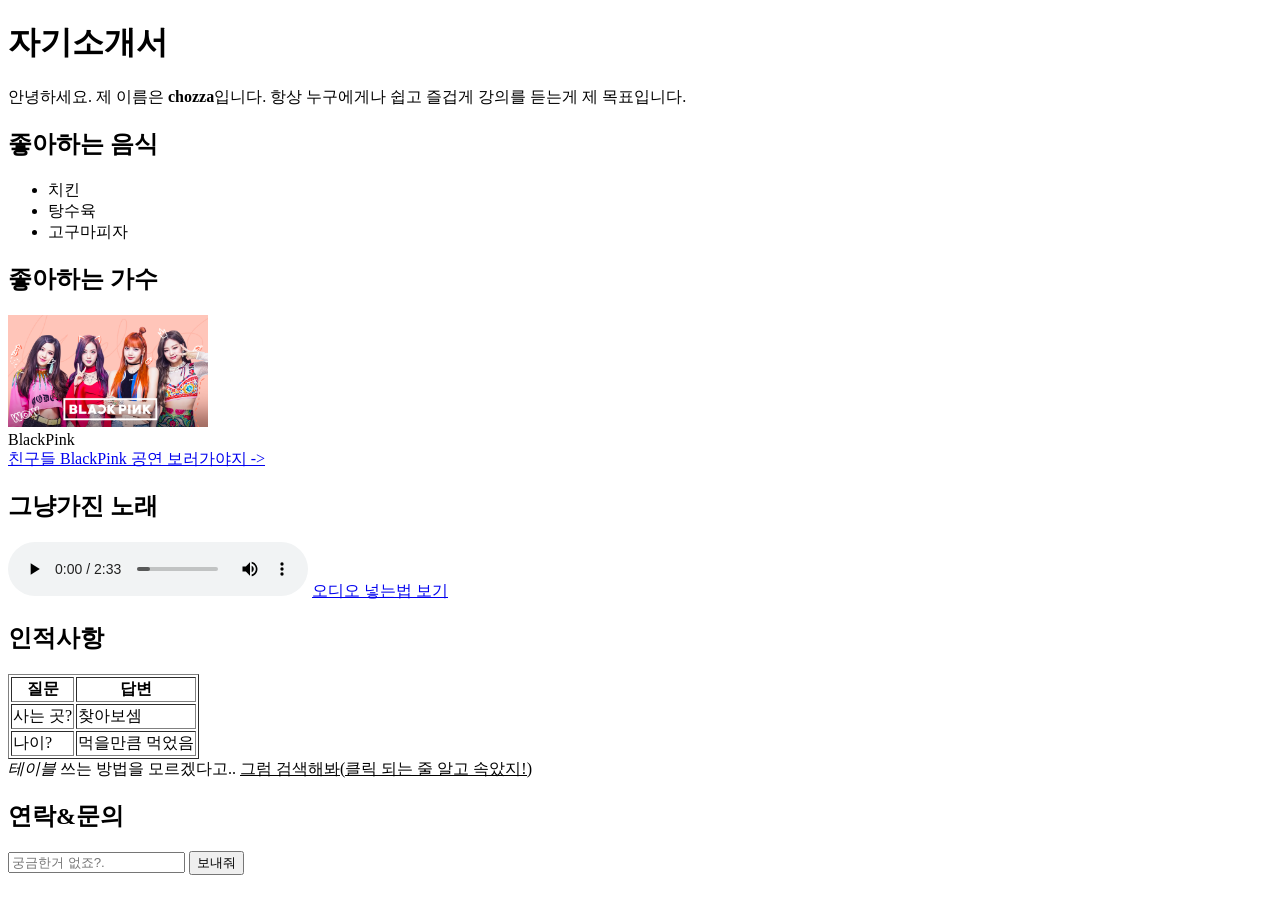
<file: day1/index.html>
<!DOCTYPE html>
<html lang="ko">
  <head>
    <meta charset="UTF-8" />
    <meta name="viewport" content="width=device-width, initial-scale=1.0" />
    <title>코딩알려주는 누나 1일차 과제</title>
  </head>
  <body>
    <div id="wrap">
      <div>
        <div>
          <h1>자기소개서</h1>
          <p>
            안녕하세요. 제 이름은 <strong>chozza</strong>입니다. 항상 누구에게나
            쉽고 즐겁게 강의를 듣는게 제 목표입니다.
          </p>
        </div>
        <div>
          <div>
            <h2>좋아하는 음식</h2>
            <ul>
              <li>치킨</li>
              <li>탕수육</li>
              <li>고구마피자</li>
            </ul>
          </div>
          <div>
            <h2>좋아하는 가수</h2>
            <img src="image/BlackPink.jpg" alt="블랙핑크" width="200px" />
            <div>BlackPink</div>
            <div>
              <a
                href="https://tickets.interpark.com/contents/notice/detail/9231"
                target="_black"
                >친구들 BlackPink 공연 보러가야지 -></a
              >
            </div>
          </div>
          <div>
            <h2>그냥가진 노래</h2>
            <audio src="audio/audio.mp3" controls></audio>
            <a
              href="https://developer.mozilla.org/en-US/docs/Web/HTML/Reference/Elements/audio"
              target="_blank"
              >오디오 넣는법 보기</a
            >
          </div>
          <div>
            <h2>인적사항</h2>
            <table border="1">
              <tr>
                <th>질문</th>
                <th>답변</th>
              </tr>
              <tr>
                <td>사는 곳?</td>
                <td>찾아보셈</td>
              </tr>
              <tr>
                <td>나이?</td>
                <td>먹을만큼 먹었음</td>
              </tr>
            </table>
            <div>
              <em>테이블</em> 쓰는 방법을 모르겠다고..
              <u>그럼 검색해봐(클릭 되는 줄 알고 속았지!)</u>
            </div>
          </div>
        </div>
        <div></div>
      </div>
      <div>
        <h2>연락&문의</h2>
        <input type="text" placeholder="궁금한거 없죠?." />
        <button type="submit">보내줘</button>
      </div>
    </div>
  </body>
</html>
</file>
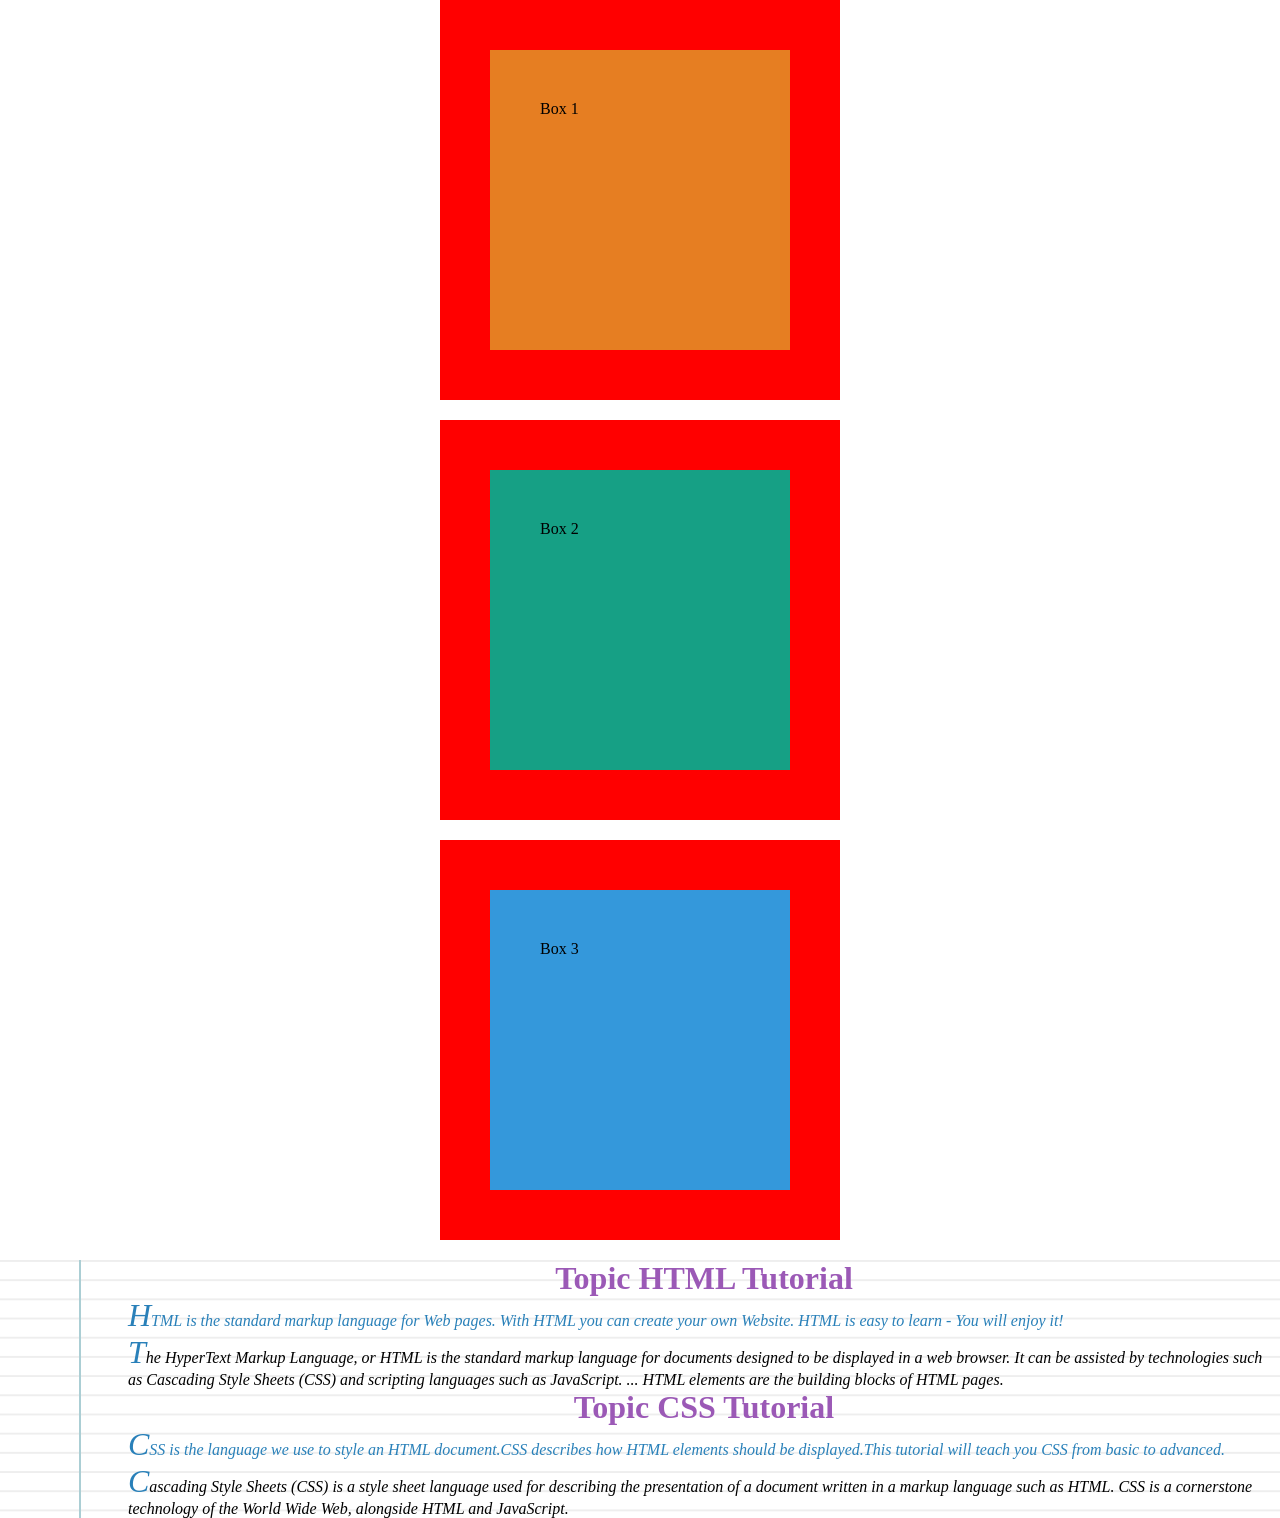
<file: day2/index.html>
<!DOCTYPE html>
<html lang="ko">
  <head>
    <meta charset="UTF-8" />
    <meta name="viewport" content="width=device-width, initial-scale=1.0" />
    <title>2일차 과제</title>
    <link rel="stylesheet" href="index.css" />
  </head>
  <body>
    <div id="wrap">
      <div id="challenge1">
        <div class="box box-area box-carrot">Box 1</div>
        <div class="box box-area box-green">Box 2</div>
        <div class="box box-area box-blue">Box 3</div>
      </div>
    </div>
    <div class="challenge2">
      <h1>HTML Tutorial</h1>
      <p class="sub-header">
        HTML is the standard markup language for Web pages. With HTML you can
        create your own Website. HTML is easy to learn - You will enjoy it!
      </p>
      <p>
        The HyperText Markup Language, or HTML is the standard markup language
        for documents designed to be displayed in a web browser. It can be
        assisted by technologies such as Cascading Style Sheets (CSS) and
        scripting languages such as JavaScript. ... HTML elements are the
        building blocks of HTML pages.
      </p>
      <h1>CSS Tutorial</h1>
      <p class="sub-header">
        CSS is the language we use to style an HTML document.CSS describes how
        HTML elements should be displayed.This tutorial will teach you CSS from
        basic to advanced.
      </p>
      <p>
        Cascading Style Sheets (CSS) is a style sheet language used for
        describing the presentation of a document written in a markup language
        such as HTML. CSS is a cornerstone technology of the World Wide Web,
        alongside HTML and JavaScript.
      </p>
    </div>
  </body>
</html>
</file>
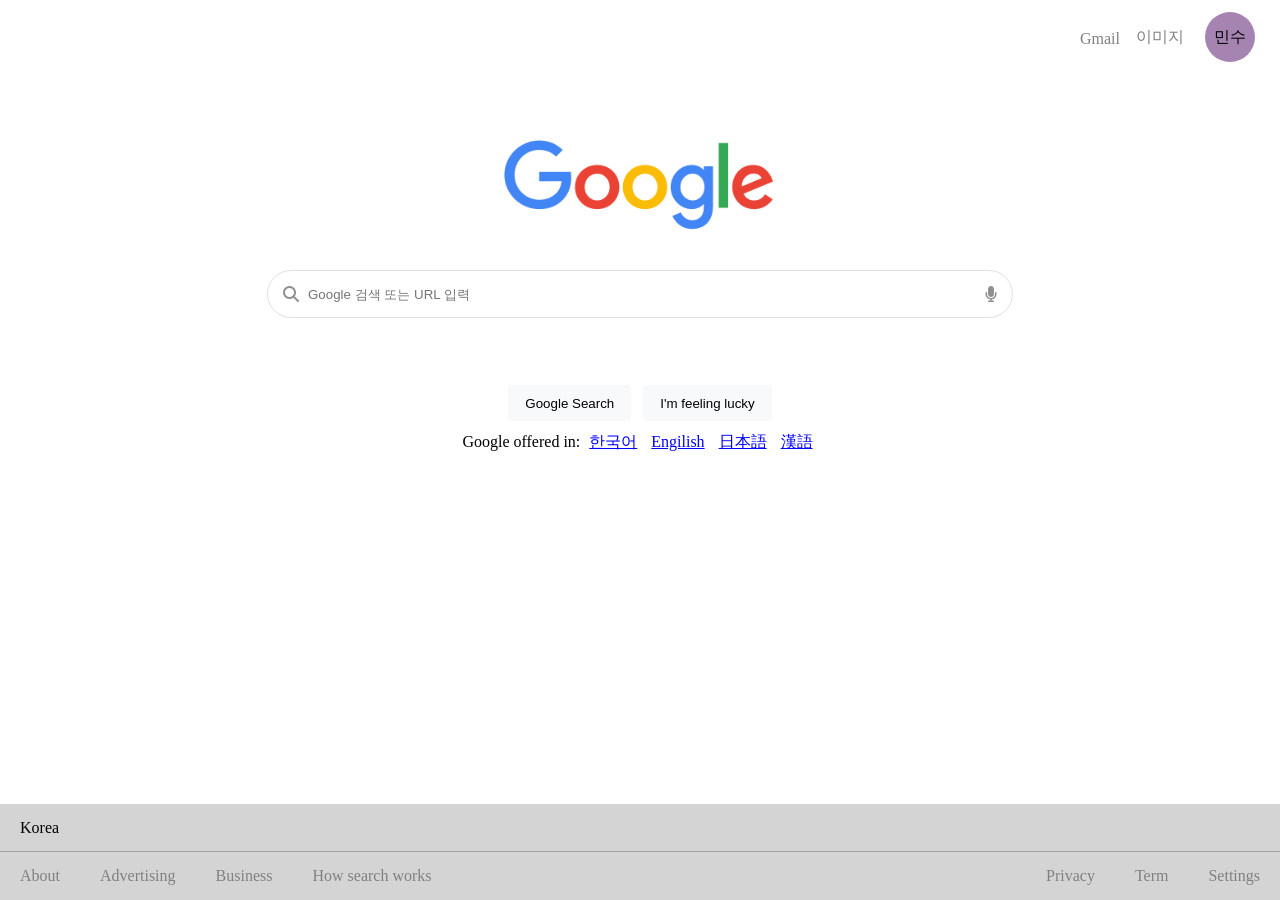
<file: day3/index.html>
<!DOCTYPE html>
<html lang="ko">
  <head>
    <meta charset="UTF-8" />
    <meta name="viewport" content="width=device-width, initial-scale=1.0" />
    <title>Google Page</title>
    <link rel="preconnect" href="https://fonts.googleapis.com" />
    <link rel="preconnect" href="https://fonts.gstatic.com" crossorigin />
    <link
      href="https://fonts.googleapis.com/css2?family=Noto+Sans+KR:wght@100..900&family=Roboto:ital,wght@0,100..900;1,100..900&display=swap"
      rel="stylesheet"
    />
    <link
      rel="stylesheet"
      href="https://cdnjs.cloudflare.com/ajax/libs/font-awesome/6.1.1/css/all.min.css"
    />
    <link rel="stylesheet" href="index.css" />
  </head>
  <body>
    <div id="wrap">
      <header id="header">
        <div class="area"></div>
        <div class="navbar">
          <a href="#">Gmail</a>
          <a href="#">이미지</a>
          <span>민수</span>
        </div>
      </header>
      <!-- header -->
      <main id="main">
        <div class="logo">
          <img src="img/google.png" alt="구글이미지" />
        </div>
        <div class="input">
          <i class="fa-solid fa-magnifying-glass"></i>
          <input type="text" placeholder="Google 검색 또는 URL 입력" />
          <a href="#">
            <i class="fa-solid fa-microphone"></i>
          </a>
        </div>
        <div class="link-button">
          <div class="button-wrap">
            <button>Google Search</button>
            <button>I'm feeling lucky</button>
          </div>
          <div class="language-wrap">
            Google offered in:
            <a href="#">한국어</a>
            <a href="#">Engilish</a>
            <a href="#">日本語</a>
            <a href="#">漢語</a>
          </div>
        </div>
      </main>
      <!-- main -->
      <footer id="footer">
        <div class="section">Korea</div>
        <div class="article">
          <div class="article1">
            <a href="#">About</a>
            <a href="#">Advertising</a>
            <a href="#">Business</a>
            <a href="#">How search works</a>
          </div>
          <div class="article2">
            <a href="#">Privacy</a>
            <a href="#">Term</a>
            <a href="#">Settings</a>
          </div>
        </div>
      </footer>
      <!-- footer -->
    </div>
    <!-- wrap -->
  </body>
</html>
</file>
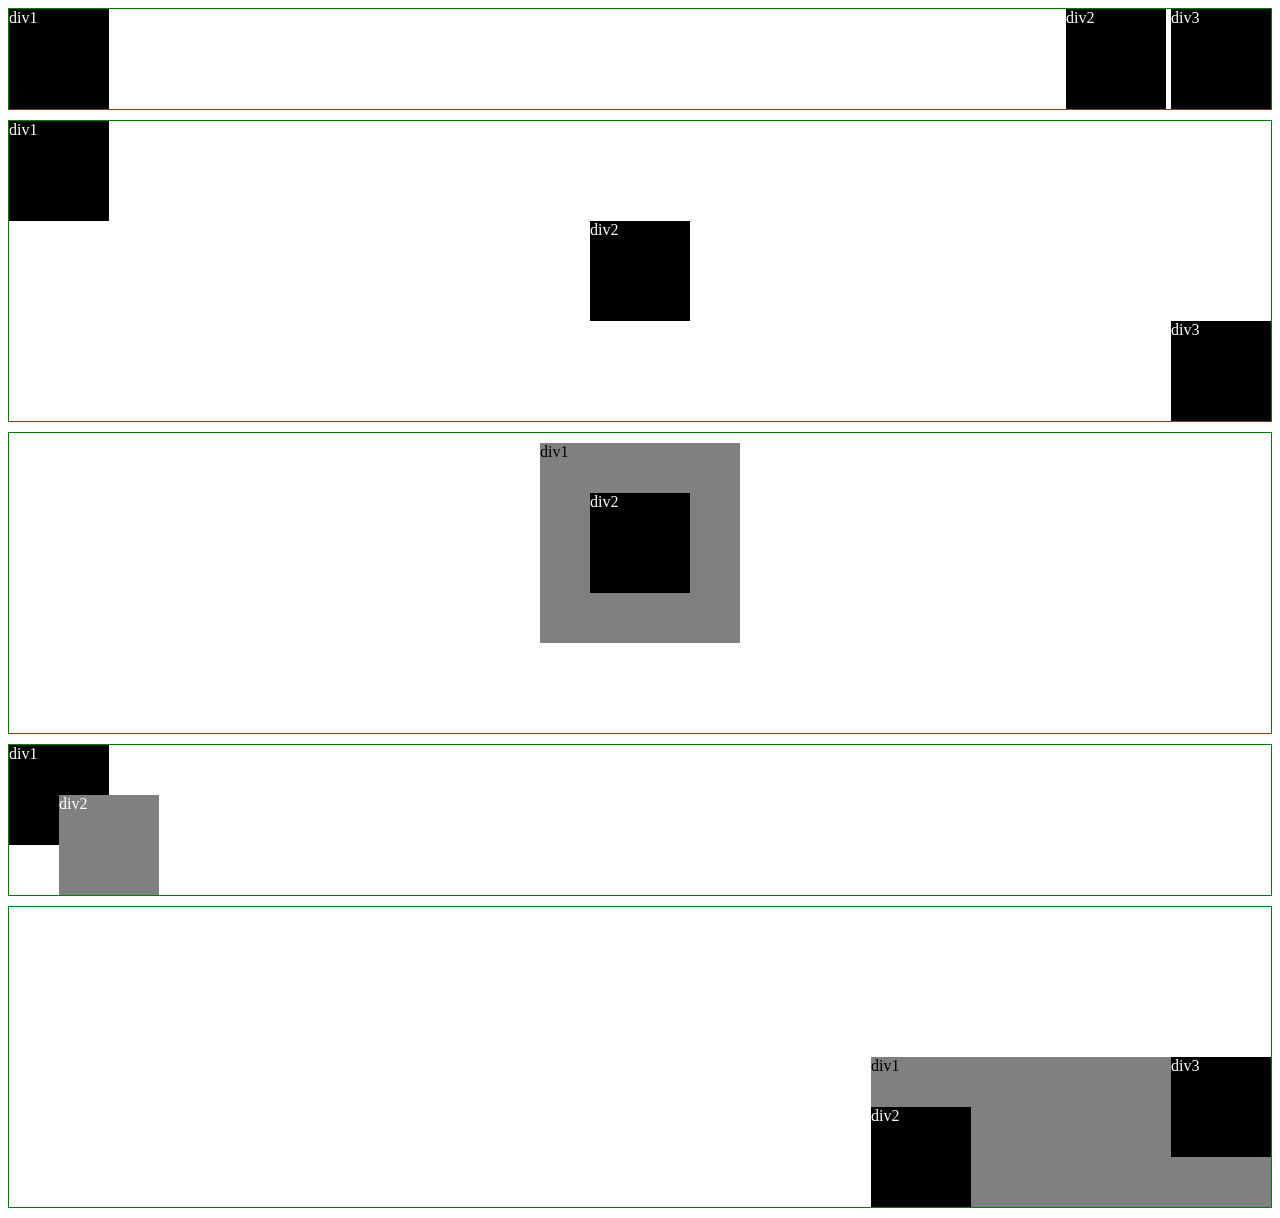
<file: day5/index.html>
<!DOCTYPE html>
<html lang="en">
  <head>
    <meta charset="UTF-8" />
    <meta name="viewport" content="width=device-width, initial-scale=1.0" />
    <title>5일차 과제</title>
    <link rel="stylesheet" href="style.css" />
  </head>
  <body>
    <div class="wrap">
      <div class="box">div1</div>
      <div class="sub-wrap">
        <div class="box">div2</div>
        <div class="box margin-l">div3</div>
      </div>
    </div>
    <!-- 문제 1 -->

    <div class="wrap2">
      <div class="box">div1</div>
      <div class="box">div2</div>
      <div class="box">div3</div>
    </div>
    <!-- 문제 2 -->

    <div class="wrap3">
      <div class="big-box">
        div1
        <div class="box">div2</div>
      </div>
    </div>
    <!-- 문제 3 -->

    <div class="wrap4">
      <div class="box">
        div1
        <div class="box gray">div2</div>
      </div>
    </div>
    <!-- 문제 4 -->

    <div class="wrap5">
      <div class="wow-box">
        div1
        <div class="box">div2</div>
        <div class="box">div3</div>
      </div>
    </div>
    <!-- 문제 5 -->
  </body>
</html>
</file>
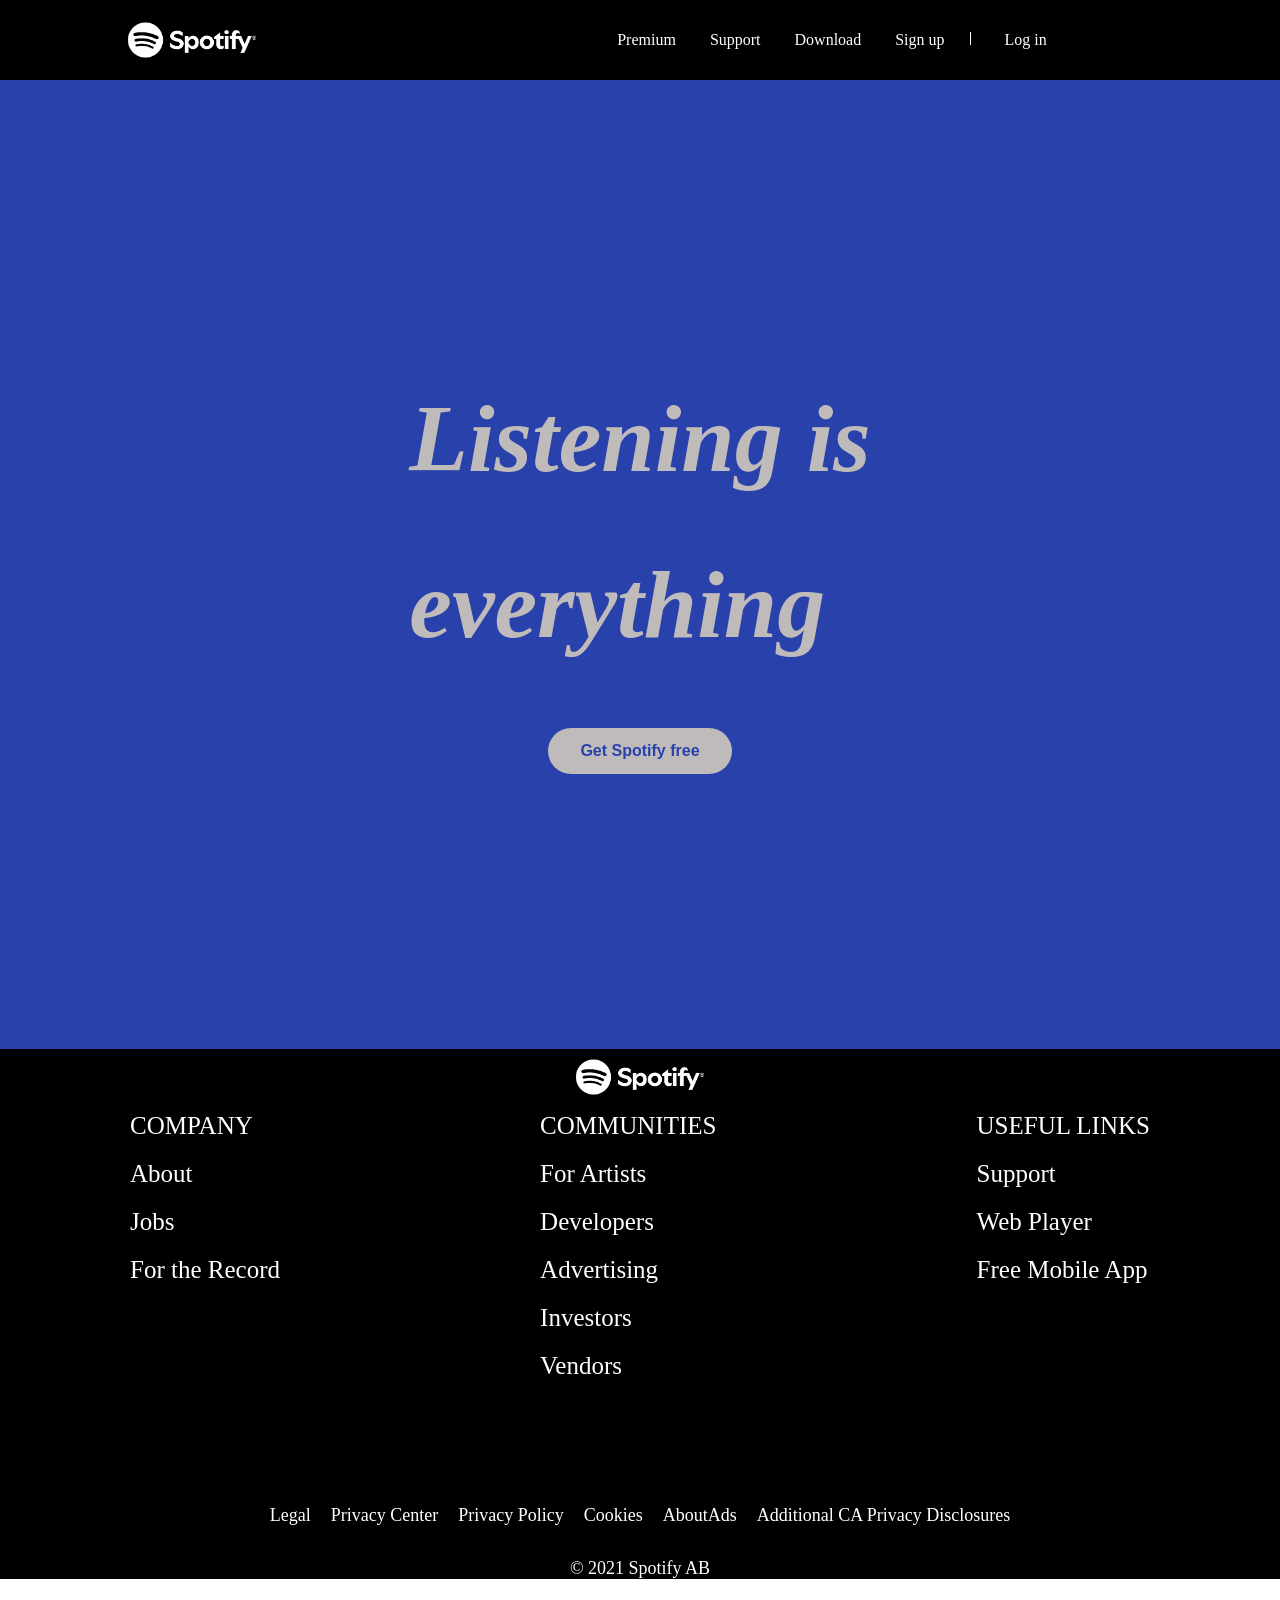
<file: day6/index.html>
<!doctype html>
<html lang="ko">
  <head>
    <meta charset="UTF-8" />
    <meta name="viewport" content="width=device-width, initial-scale=1.0" />
    <title>Spotify</title>
    <link
      rel="stylesheet"
      href="https://cdnjs.cloudflare.com/ajax/libs/font-awesome/6.1.1/css/all.min.css"
    />
    <link rel="stylesheet" href="index.css" />
    <link rel="stylesheet" href="index.css" />
  </head>
  <body>
    <div id="wrap">
      <header id="header">
        <div class="logo">
          <img src="img/Spotify_Full_Logo_RGB_White.png" alt="Spotify" />
        </div>
        <div class="nav">
          <ul class="sub-nav">
            <li><a href="#">Premium</a></li>
            <li><a href="#">Support</a></li>
            <li><a href="#">Download</a></li>
            <li><a href="#">Sign up</a></li>
            <li><a href="#">Log in</a></li>
          </ul>
        </div>
      </header>
      <main id="main">
        <div class="main-container">
          <div class="headline">
            <div class="headline-first">Listening is</div>
            <div>everything</div>
          </div>
          <div class="sub-headline">
            Millions of songs and podcasts. No credit card needed.
          </div>
          <div class="button-area">
            <button class="button-style">Get Spotify free</button>
          </div>
        </div>
      </main>
      <footer id="footer">
        <div class="footer-wrap">
          <div class="footer1">
            <img src="img/Spotify_Full_Logo_RGB_White.png" alt="Spotify" />
          </div>
          <div class="footer2">
            <ul class="article1">
              <li><span>COMPANY</span></li>
              <li><a href="#">About</a></li>
              <li><a href="#">Jobs</a></li>
              <li><a href="#">For the Record</a></li>
            </ul>
            <ul class="article2">
              <li><span>COMMUNITIES</span></li>
              <li><a href="#">For Artists</a></li>
              <li><a href="#">Developers</a></li>
              <li><a href="#">Advertising</a></li>
              <li><a href="#">Investors</a></li>
              <li><a href="#">Vendors</a></li>
            </ul>
            <ul class="article3">
              <li><span>USEFUL LINKS</span></li>
              <li><a href="#">Support</a></li>
              <li><a href="#">Web Player</a></li>
              <li><a href="#">Free Mobile App</a></li>
            </ul>
          </div>
          <div class="footer3">
            <ul class="link">
              <li>
                <a href="#">
                  <i class="fa-solid fa-camera"></i>
                </a>
              </li>
              <li>
                <a href="#">
                  <i class="fa-brands fa-twitter"></i>
                </a>
              </li>
              <li>
                <a href="#">
                  <i class="fa-brands fa-facebook"></i>
                </a>
              </li>
            </ul>
          </div>
          <div class="footer4">
            <div class="page" style="color: white">
              <i class="fa-solid fa-earth-africa"></i>
              <span>USA</span>
            </div>
          </div>
          <div class="footer5">
            <a href="#">Legal</a>
            <a href="#">Privacy Center</a>
            <a href="#">Privacy Policy</a>
            <a href="#">Cookies</a>
            <a href="#">AboutAds</a>
            <a href="#">Additional CA Privacy Disclosures</a>
          </div>
          <div class="footer6">
            <span style="color: white">© 2021 Spotify AB</span>
          </div>
        </div>
      </footer>
    </div>
  </body>
</html>
</file>
<file: day2/index.css>
* {
  margin: 0;
  padding: 0;
}
#wrap {
  width: 1200px;
  margin: 0 auto;
}
/* challenge1 */
#challenge1 {
  width: 100%;
  display: flex;
  flex-direction: column;
  align-items: center;
}
.box {
  border: 50px solid red;
}
.box-area {
  width: 200px;
  height: 200px;
  padding: 50px;
  margin-bottom: 20px;
}

.box-carrot {
  background-color: #e67e22;
}
.box-green {
  background-color: #16a085;
}
.box-blue {
  background-color: #3498db;
}

/* challenge2 */
.challenge2 {
  background-color: #fff;
  background-image: linear-gradient(
      90deg,
      transparent 79px,
      #abced4 79px,
      #abced4 81px,
      transparent 81px
    ),
    linear-gradient(#eee 0.1em, transparent 0.1em);
  background-size: 100% 1.2em;
  padding-left: 10%;
}
h1 {
  color: #9b59b6;
}
p {
  font-size: 16px;
  font-family: Verdana;
  font-style: italic;
}
.sub-header {
  color: #2980b9;
}
p::first-letter {
  font-size: 200%;
  color: #2980b9;
}
h1::before {
  content: "Topic ";
}
h1 {
  text-align: center;
}
</file>
<file: day3/index.css>
* {
  margin: 0;
  padding: 0;
}
a {
  text-decoration: none;
  color: gray;
}
a:hover {
  text-decoration: underline;
}
/* reset */
#wrap {
  width: 100%;
  display: flex;
  flex-direction: column;
  align-items: center;
}
/* wrap */

#header {
  width: 100%;
  height: 48px;
  display: flex;
  align-items: center;
}
#header > .area {
  flex: 1;
}
#header > .navbar {
  position: relative;
  width: 200px;
  height: inherit;
  align-items: end;
  display: flex;
  justify-content: start;
  gap: 16px;
}
#header > .navbar > span {
  width: 50px;
  height: 50px;
  display: block;
  border-radius: 50px;
  position: absolute;
  right: 25px;
  top: 12px;
  text-align: center;
  line-height: 50px;
  background-color: #a584b1;
  transition: all 0.1s;
}
#header > .navbar > span:hover {
  background-color: #bcb1c0;
}
/* header */

#main {
  min-height: calc(100vh - 48px - 96px);
  display: flex;
  flex-direction: column;
  align-items: center;
}
#main .logo {
  width: 272px;
  height: 184px;
  margin-bottom: 38px;
  display: flex;
  align-items: end;
}
#main .logo img {
  height: 92px;
}
#main .input {
  position: relative;
  margin-bottom: 38px;
}
#main .input input {
  width: 746px;
  height: 48px;
  border: 1px solid #dfe1e5;
  border-radius: 50px;
  padding: 0px 40px;
  box-sizing: border-box;
}
/* 미디어 쿼리 분기점 #main .input input */
#main > .input > i {
  position: absolute;
  top: 50%;
  left: 16px;
  transform: translateY(-50%);
  color: rgb(145, 144, 144);
}
#main > .input > a > i {
  position: absolute;
  top: 50%;
  right: 16px;
  transform: translateY(-50%);
  color: rgb(145, 144, 144);
}
#main > .link-button {
  padding-top: 18px;
  display: flex;
  flex-direction: column;
}
#main > .link-button > .button-wrap {
  text-align: center;
}
#main > .link-button > .button-wrap > button {
  height: 36px;
  font-family: arial, sans-serif;
  background-color: #f8f9fa;
  border: 1px solid #f8f9fa;
  border-radius: 4px;
  padding: 0 16px;
  margin: 11px 4px;
  transition: all 0.5s;
}
#main > .link-button > .button-wrap > button:hover {
  box-shadow: 0 1px 1px rgb(0, 0, 0 / 10%);
  background-color: #f8f9fa;
  border: 1px solid #dadce0;
  color: #202124;
}
.language-wrap {
  box-sizing: border-box;
}
.language-wrap > a {
  text-decoration: underline;
  color: blue;
  padding: 5px;
}
/* main */

#footer {
  width: 100%;
  height: 96px;
  display: flex;
  flex-direction: column;
}
#footer > .section {
  width: 100%;
  height: 48px;
  display: flex;
  align-items: center;
  padding: 0 20px;
  box-sizing: border-box;
  background-color: #d4d4d4;
  border-bottom: 1px solid#a4a1a1;
}

#footer > .article {
  width: 100%;
  height: 48px;
  background-color: #d4d4d4;
  position: relative;
}
#footer > .article > .article1 {
  display: flex;
  position: absolute;
  top: 50%;
  transform: translateY(-50%);
  left: 0;
}
#footer > .article > .article1 > a {
  padding: 0 20px;
}
#footer > .article > .article2 {
  display: flex;
  position: absolute;
  top: 50%;
  right: 0;
  transform: translateY(-50%);
}
#footer > .article > .article2 > a {
  padding: 0 20px;
}
/* footer */

@media (max-width: 780px) {
  #main .input input {
    width: 500px;
  }
  #footer > .section {
    display: flex;
    justify-content: center;
    align-items: center;
    padding: 0;
  }
  #footer > .article > .article1 {
    display: none;
  }
  #footer > .article > .article2 {
    display: flex;
    position: absolute;
    top: 50%;
    left: 50%;
    right: auto;
    transform: translate(-50%, -50%);
  }
}
@media (max-width: 520px) {
  #main .input input {
    width: 400px;
  }
}

/* 미디어 쿼리 (4일차로 변경한 내용)*/
</file>
<file: day5/style.css>
.box {
  width: 100px;
  height: 100px;
  background-color: black;
  color: white;
}
/* 전체 기본 박스 */

.wrap {
  display: flex;
  justify-content: space-between;
  margin-bottom: 10px;
  border: 1px solid green;
}
.sub-wrap {
  display: flex;
}

.margin-l {
  margin-left: 5px;
}
/* 문제1 */

.wrap2 {
  display: flex;
  flex-direction: column;
  margin-bottom: 10px;
  border: 1px solid green;
}

.wrap2 > div:nth-of-type(2) {
  align-self: center;
}
.wrap2 > div:nth-of-type(3) {
  align-self: flex-end;
}
/* 문제2 */

.wrap3 {
  border: 1px solid green;
  height: 300px;
  margin-bottom: 10px;
}
.big-box {
  width: 200px;
  height: 200px;
  background-color: gray;
  position: relative;
  top: 10px;
  left: 50%;
  transform: translateX(-50%);
}
.wrap3 .box {
  position: absolute;
  top: 50%;
  left: 50%;
  transform: translate(-50%, -50%);
}
/* 문제3 */

.wrap4 {
  border: 1px solid green;
  height: 150px;
  margin-bottom: 10px;
}
.wrap4 > .box {
  position: relative;
}
.gray {
  background-color: gray;
  position: absolute;
  top: 50px;
  left: 50px;
}
/* 문제4 */

.wrap5 {
  border: 1px solid green;
  height: 300px;
  display: flex;
  justify-content: end;
  align-items: end;
  margin-bottom: 10px;
}
.wow-box {
  width: 400px;
  height: 150px;
  background-color: gray;
  position: relative;
}
.wrap5 .box:nth-of-type(1) {
  position: absolute;
  bottom: 0;
  left: 0;
}
.wrap5 .box:nth-of-type(2) {
  position: absolute;
  top: 0;
  right: 0;
}
/* 문제 5 */
</file>
<file: day6/index.css>
* {
  margin: 0;
  padding: 0;
}
body {
}
a {
  text-decoration: none;
  color: white;
}
a:hover {
  color: #2de26d;
}
ul,
li {
  list-style: none;
}
/* reset */

#wrap {
}
/* wrap */

#header {
  display: flex;
  background-color: black;
}
#header .logo {
  width: 30%;
  display: flex;
  justify-content: center;
  align-items: center;
  height: 80px;
}
#header .logo img {
  width: 132px;
}
#header .nav {
  width: 70%;
}
#header .nav .sub-nav {
  display: flex;
  align-items: center;
  height: 80px;
  justify-content: center;
}
#header .nav .sub-nav li {
  padding: 0 17px;
}
#header .nav .sub-nav li:nth-of-type(4) a::after {
  content: "";
  display: inline-block;
  width: 1px;
  height: 13px;
  background-color: #fff;
  margin-left: 25px;
}
#header .nav .sub-nav a:hover {
  color: #1ed760;
}
/* header */

#main {
  height: 969px;
  background-color: rgb(41, 65, 171);
  background-image: url(https://www-growth.scdn.co/static/home/bursts.svg);
  background-size: 175%;
  background-position: 46% 4%;
  display: flex;
  align-items: center;
  justify-content: center;
}
.headline {
  font-size: 146px;
  line-height: 166px;
  color: #1ed760;
  font-weight: 900;
  position: relative;
  left: 225px;
  padding-bottom: 40px;
}
.headline-first {
  position: relative;
  left: -2.5em;
}
.sub-headline {
  color: #1ed760;
  font-size: 18px;
  line-height: 24px;
  padding-bottom: 40px;
  text-align: center;
}
.button-area {
  text-align: center;
}
.button-style {
  padding: 14px 32px;
  background-color: #1ed760;
  border-radius: 500px;
  font-size: inherit;
  color: #2941ab;
  font-weight: 700;
  border: none;
}
.button-style:hover {
  transform: scale(1.07);
  background-color: #2de26d;
}
/* main */

#footer {
  height: 530px;
  background-color: black;
  display: flex;
  justify-content: center;
  align-items: center;
}
#footer .footer-wrap {
  height: inherit;
  width: 70%;
  display: grid;
  grid-template-areas:
    "footer1 footer2 footer3"
    "footer4 footer4 footer4"
    "footer5 footer5 footer6";
  grid-template-columns: 20% 40% 40%;
  grid-template-rows: 70% 10% 20%;
}
#footer .footer-wrap .footer1 {
  grid-area: footer1;
  text-align: center;
}
#footer .footer-wrap .footer1 img {
  width: 132px;
  padding: 10px 0;
}
#footer .footer-wrap .footer2 {
  grid-area: footer2;
  font-size: 25px;
  display: flex;
  justify-content: space-around;
  white-space: nowrap;
}
#footer .footer-wrap .footer2 .article1 li {
  padding: 10px 0;
}
#footer .footer-wrap .footer2 .article1 li span {
  color: white;
}
#footer .footer-wrap .footer2 .article2 li {
  padding: 10px 0;
}
#footer .footer-wrap .footer2 .article2 li span {
  color: white;
}
#footer .footer-wrap .footer2 .article3 li {
  padding: 10px 0;
}
#footer .footer-wrap .footer2 .article3 li span {
  color: white;
}
#footer .footer-wrap .footer3 {
  grid-area: footer3;
  display: flex;
  justify-self: end;
}
#footer .footer-wrap .footer3 .link {
  width: 100%;
  display: flex;
}
#footer .footer-wrap .footer3 .link li {
  padding: 0 20px;
  font-size: 55px;
}

#footer .footer-wrap .footer4 {
  grid-area: footer4;
  display: flex;
  justify-content: end;
  align-items: center;
}
#footer .footer-wrap .footer5 {
  grid-area: footer5;
  white-space: nowrap;
}
#footer .footer-wrap .footer5 a {
  padding: 0 10px;
  font-size: 18px;
}
#footer .footer-wrap .footer6 {
  grid-area: footer6;
  display: flex;
  justify-content: end;
}
#footer .footer-wrap .footer6 span {
  font-size: 18px;
}
/* footer */

@media (max-width: 1500px) {
  .headline {
    position: relative;
    font-size: 6rem;
    left: 50%;
    transform: translateX(-50%);
    color: rgb(192, 187, 187);
    font-style: italic;
  }
  .headline-first {
    position: relative;
    left: 0;
  }
  .sub-headline {
    display: none;
  }
  .button-style {
    background-color: rgb(192, 187, 187);
  }
  #footer .footer-wrap {
    height: inherit;
    width: 100%;
    display: grid;
    grid-template-areas:
      "footer1"
      "footer2"
      "footer5"
      "footer6";
    grid-template-columns: 100%;
    grid-template-rows: 10% 60% 20% 10%;
  }
  #footer .footer-wrap .footer5 {
    display: flex;
    justify-content: center;
    align-items: end;
  }
  #footer .footer-wrap .footer6 {
    display: flex;
    justify-content: center;
    align-items: end;
  }
}
@media (max-width: 800px) {
  #header {
    display: block;
    position: relative;
  }
  #header .logo {
    width: 100%;
  }
  #header .nav {
    width: 100%;
    top: 100%;
    height: 80px;
    position: absolute;
    background-color: rgba(0, 1, 1, 0.7);
  }
  .headline {
    font-size: 4rem;
  }
  #footer .footer-wrap {
    width: 100%;
    display: grid;
    grid-template-areas:
      "footer1"
      "footer2"
      "footer6";
    grid-template-columns: 100%;
    grid-template-rows: 20% 60% 20%;
  }
}
@media (max-width: 540px) {
  #header .nav {
    height: 280px;
    background-color: rgba(0, 1, 1, 0.3);
  }
  #header .nav .sub-nav {
    width: 100%;
    display: flex;
    flex-direction: column;
    justify-content: space-around;
  }
  #header .nav .sub-nav li {
    width: 100%;
    padding: 17px 0;
  }
  #header .nav .sub-nav li a {
    display: block;
    width: 100%;
  }
  #header .nav .sub-nav li:hover {
    background-color: #b8c3cc;
  }
  #header .nav .sub-nav li:nth-of-type(4) a::after {
    display: none;
  }
  .headline {
    font-size: 3rem;
  }
  #footer {
    height: 100px;
  }
  #footer .footer-wrap {
    height: 100px;
    grid-template-areas:
      "footer1"
      "footer6";
    grid-template-columns: 100%;
    grid-template-rows: 50px 50px;
  }
}
</file>
